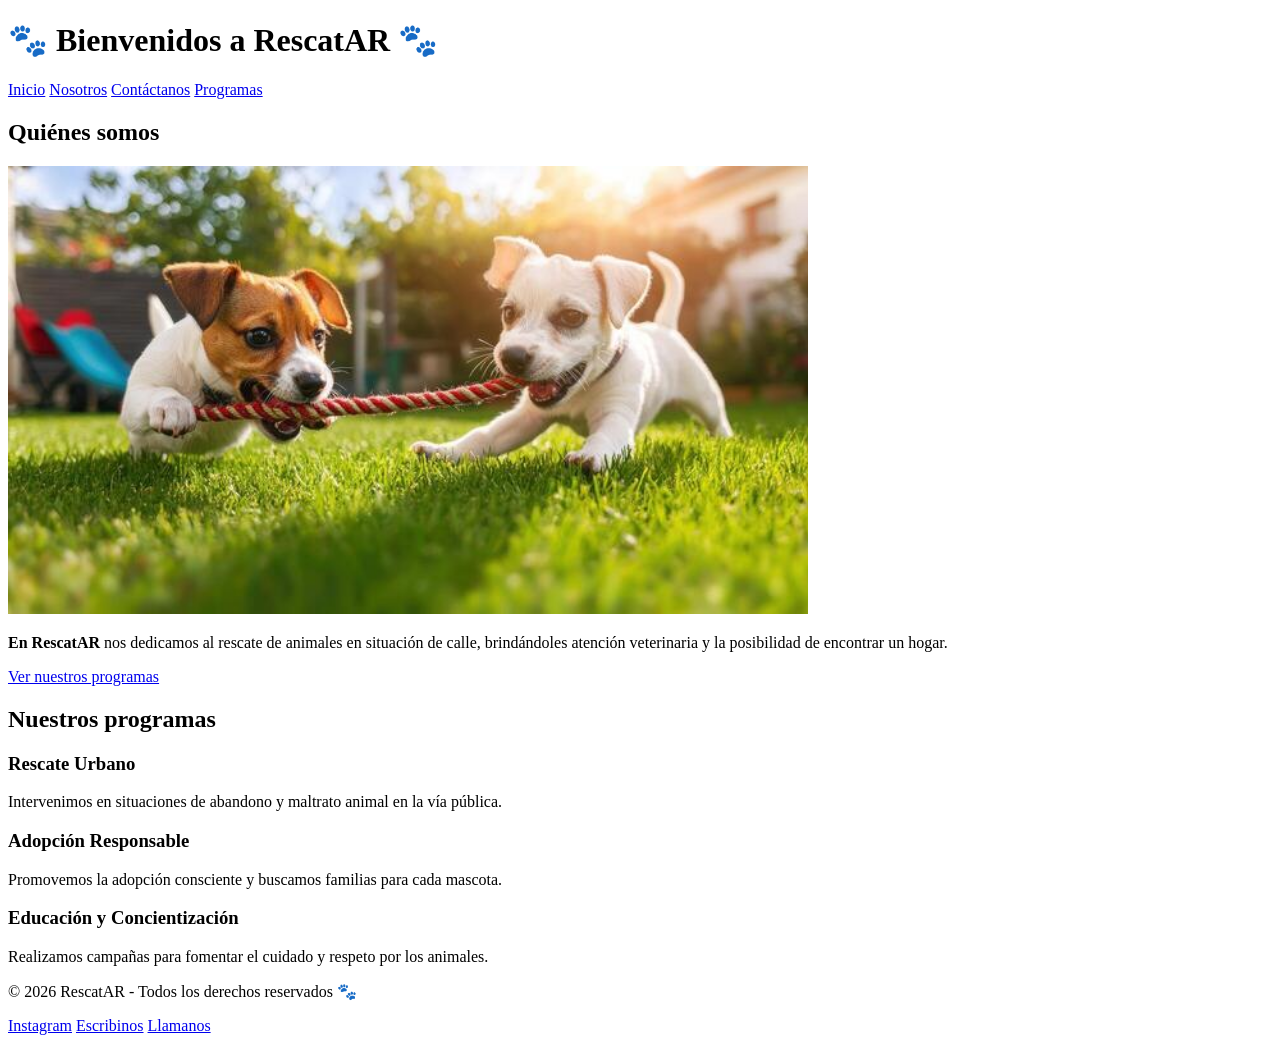
<file: index.html>
<!DOCTYPE html>
<html lang="es">

<head>
  <meta charset="UTF-8">
  <meta name="viewport" content="width=device-width, initial-scale=1.0">
  <title>RescatAR - Inicio</title>
</head>

<body>

<header>
  <h1>🐾 Bienvenidos a RescatAR 🐾</h1>

  <nav>
    <a href="index.html">Inicio</a>
    <a href="nosotros.html">Nosotros</a>
    <a href="contacto.html">Contáctanos</a>
    <a href="programas.html">Programas</a>
  </nav>
</header>

<main>

  <section id="inicio">
    <h2>Quiénes somos</h2>

    <img src="img/perros-jugando-index.jpeg" alt="Perros jugando" width="800">
    <p>
      <strong>En RescatAR</strong> nos dedicamos al rescate de animales en situación de calle,
      brindándoles atención veterinaria y la posibilidad de encontrar un hogar.
    </p>

    <!-- enlace interno -->
    <p>
      <a href="#programas">Ver nuestros programas</a>
    </p>
  </section>

  <!-- SECCIÓN DE PROGRAMAS -->
  <section id="programas">
    <h2>Nuestros programas</h2>

    <article>
      <h3>Rescate Urbano</h3>
      <p>Intervenimos en situaciones de abandono y maltrato animal en la vía pública.</p>
    </article>

    <article>
      <h3>Adopción Responsable</h3>
      <p>Promovemos la adopción consciente y buscamos familias para cada mascota.</p>
    </article>

    <article>
      <h3>Educación y Concientización</h3>
      <p>Realizamos campañas para fomentar el cuidado y respeto por los animales.</p>
    </article>
  </section>

</main>

<footer>
  <p>© 2026 RescatAR - Todos los derechos reservados 🐾</p>

  <div>
    <a href="https://www.instagram.com/patitasalrescate/?hl=es" target="_blank" rel="noopener noreferrer">Instagram</a>
    <a href="mailto:RescatAR@gmail.com">Escribinos</a>
    <a href="tel:+541165254875">Llamanos</a>
  </div>
</footer>

</body>
</html>
</file>
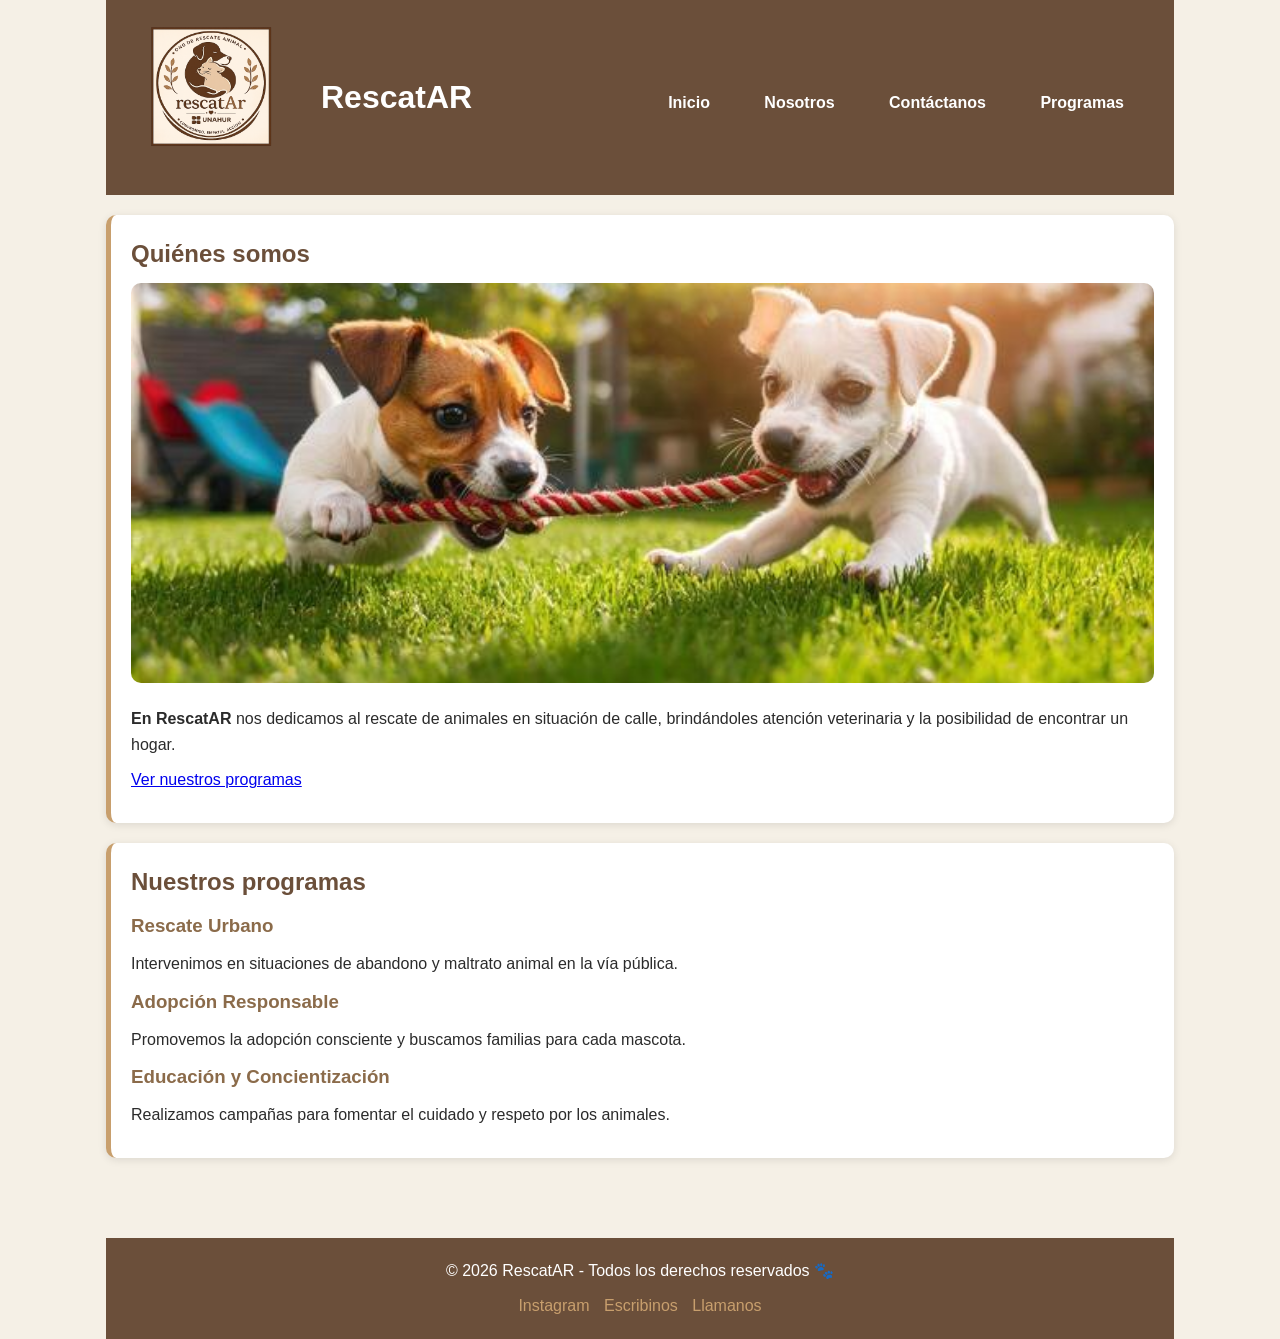
<file: Trabajo-Practico-RescatAr/Pagina RescatAr/index.html>
<!DOCTYPE html>
<html lang="es">

<head>
  <meta charset="UTF-8">
  <meta name="viewport" content="width=device-width, initial-scale=1.0">
 <link rel="stylesheet" href="css/estilos.css">
  <title>RescatAR - Inicio</title>
</head>

<body>

<header class="header">
  <div class="header-container">

    <img src="img/logo-ong-rescate-unahur.jpeg" class="logo">

    <h1>RescatAR</h1>

    <nav>
      <a href="index.html">Inicio</a>
      <a href="nosotros.html">Nosotros</a>
      <a href="contacto.html">Contáctanos</a>
      <a href="programas.html">Programas</a>
    </nav>

  </div>
</header>

<main>

  <section id="inicio">
    <h2>Quiénes somos</h2>

   <img src="img/perros-jugando-index.jpeg" class="img-nosotros">
    <p>
      <strong>En RescatAR</strong> nos dedicamos al rescate de animales en situación de calle,
      brindándoles atención veterinaria y la posibilidad de encontrar un hogar.
    </p>

    <!-- enlace interno -->
    <p>
      <a href="#programas">Ver nuestros programas</a>
    </p>
  </section>

  <!-- SECCIÓN DE PROGRAMAS -->
  <section id="programas">
    <h2>Nuestros programas</h2>

    <article>
      <h3>Rescate Urbano</h3>
      <p>Intervenimos en situaciones de abandono y maltrato animal en la vía pública.</p>
    </article>

    <article>
      <h3>Adopción Responsable</h3>
      <p>Promovemos la adopción consciente y buscamos familias para cada mascota.</p>
    </article>

    <article>
      <h3>Educación y Concientización</h3>
      <p>Realizamos campañas para fomentar el cuidado y respeto por los animales.</p>
    </article>
  </section>

</main>

<footer>
  <p>© 2026 RescatAR - Todos los derechos reservados 🐾</p>

  <div>
    <a href="https://www.instagram.com/patitasalrescate/?hl=es" target="_blank" rel="noopener noreferrer">Instagram</a>
    <a href="mailto:RescatAR@gmail.com">Escribinos</a>
    <a href="tel:+541165254875">Llamanos</a>
  </div>
</footer>

</body>
</html>
</file>
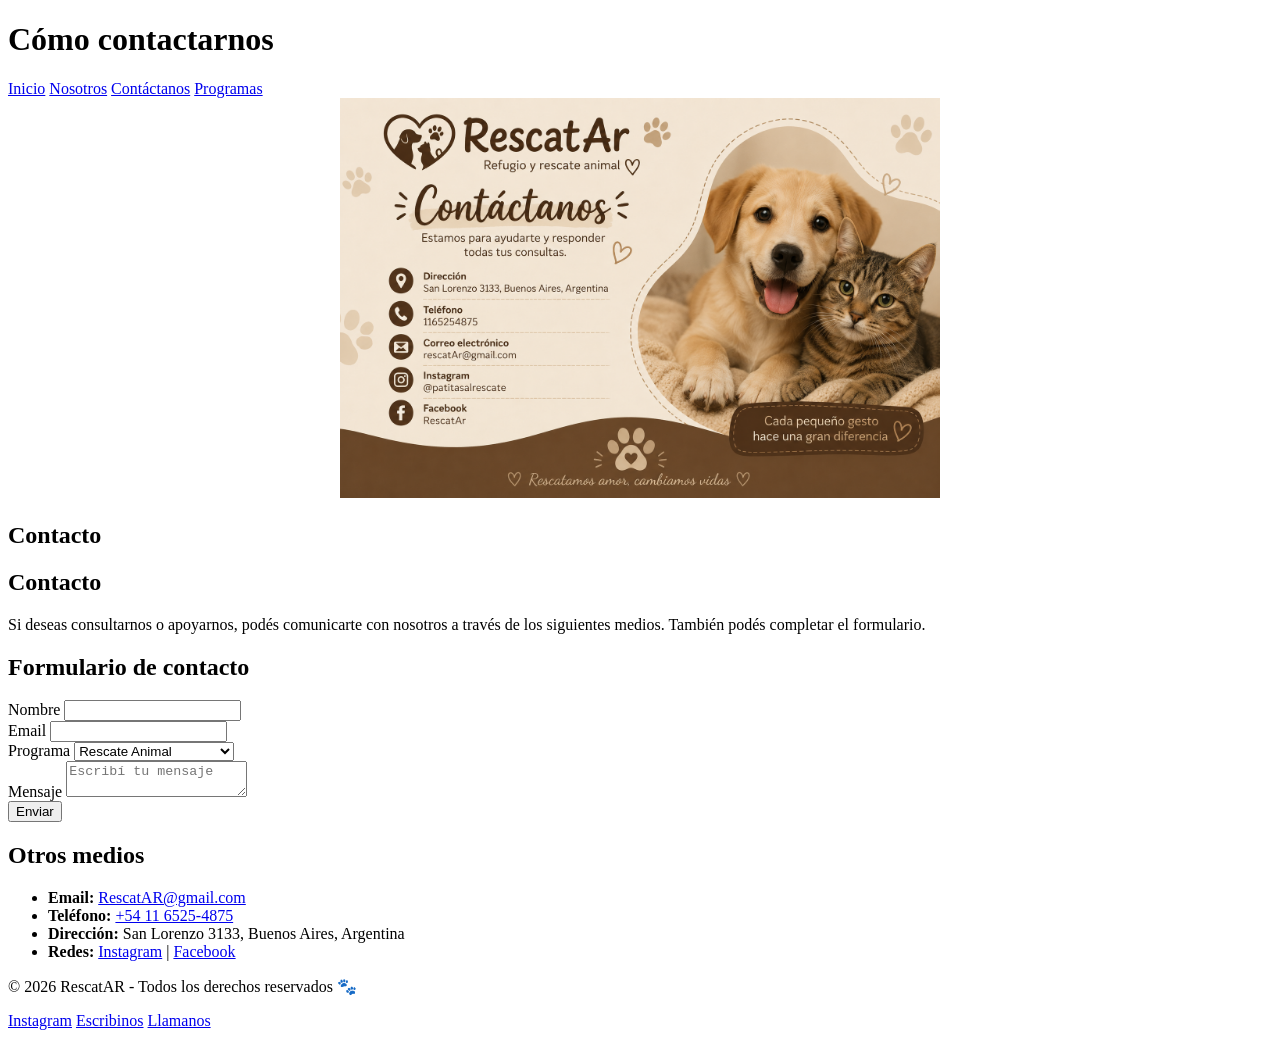
<file: contacto.html>
<!DOCTYPE html>
<html lang="es">

<head>
  <meta charset="UTF-8">
  <meta name="viewport" content="width=device-width, initial-scale=1.0">
  <title>RescatAR - Contacto</title>
</head>

<body>

<header>
  <h1>Cómo contactarnos</h1>

  <nav>
    <a href="index.html">Inicio</a>
    <a href="nosotros.html">Nosotros</a>
    <a href="contacto.html">Contáctanos</a>
    <a href="programas.html">Programas</a>
  </nav>
</header>
 <main>

  <div style="text-align: center;">
    <img src="img/foto-de-contactanos.jpeg" alt="Contacto RescatAR" width="600">
  </div>

  <section>   
    <h2>Contacto</h2>
    
  <section>
    <h2>Contacto</h2>
    <p>
      Si deseas consultarnos o apoyarnos, podés comunicarte con nosotros a través de los siguientes medios.
      También podés completar el formulario.
    </p>
  </section>

  <section>
    <h2>Formulario de contacto</h2>

    <form action="/enviar" method="post">

      <label for="nombre">Nombre</label>
      <input type="text" id="nombre" name="nombre" required><br>

      <label for="email">Email</label>
      <input type="email" id="email" name="email" required><br>

      <label for="programa">Programa</label>
      <select id="programa" name="programa">
        <option>Rescate Animal</option>
        <option>Atención Veterinaria</option>
        <option>Adopción Responsable</option>
      </select><br>

      <label for="mensaje">Mensaje</label>
      <textarea id="mensaje" name="mensaje" placeholder="Escribí tu mensaje"></textarea><br>

      <button type="submit">Enviar</button>

    </form>
  </section>

  <section>
    <h2>Otros medios</h2>

    <ul>
      <li><strong>Email:</strong> <a href="mailto:RescatAR@gmail.com">RescatAR@gmail.com</a></li>
      <li><strong>Teléfono:</strong> <a href="tel:+541165254875">+54 11 6525-4875</a></li>
      <li><strong>Dirección:</strong> San Lorenzo 3133, Buenos Aires, Argentina</li>
      <li>
        <strong>Redes:</strong>
        <a href="https://www.instagram.com/patitasalrescate/?hl=es" target="_blank" rel="noopener noreferrer">Instagram</a> |
        <a href="https://www.facebook.com/" target="_blank" rel="noopener noreferrer">Facebook</a>
      </li>
    </ul>

  </section>

</main>

<footer>
  <p>© 2026 RescatAR - Todos los derechos reservados 🐾</p>

  <div>
    <a href="https://www.instagram.com/patitasalrescate/?hl=es" target="_blank" rel="noopener noreferrer">Instagram</a>
    <a href="mailto:RescatAR@gmail.com">Escribinos</a>
    <a href="tel:+541165254875">Llamanos</a>
  </div>
</footer>

</body>
</html>
</file>
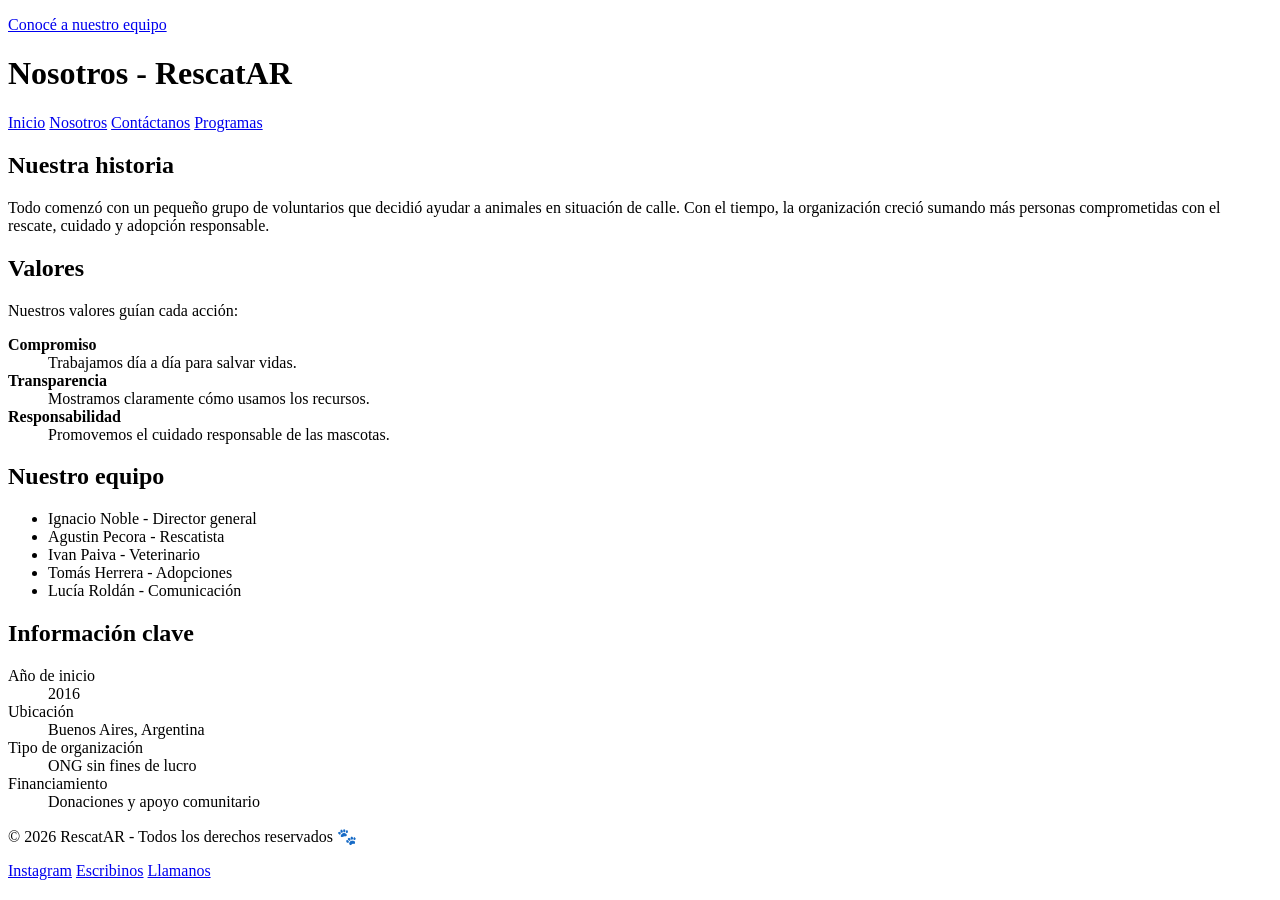
<file: nosotros.html>
<!DOCTYPE html>
    <html lang="es">

    <head>
    <meta charset="UTF-8">
    <meta name="viewport" content="width=device-width, initial-scale=1.0">
    <p><a href="#equipo">Conocé a nuestro equipo</a></p>
    <title>RescatAR - Nosotros</title>
    </head>

    <body>

    <header>
    <h1>Nosotros - RescatAR</h1>

    <nav>
        <a href="index.html">Inicio</a>
        <a href="nosotros.html">Nosotros</a>
        <a href="contacto.html">Contáctanos</a>
        <a href="programas.html">Programas</a>
    </nav>
    </header>

    <main>

    <section id="historia">
        <h2>Nuestra historia</h2>
        <p>
        Todo comenzó con un pequeño grupo de voluntarios que decidió ayudar a animales en situación de calle.
        Con el tiempo, la organización creció sumando más personas comprometidas con el rescate,
        cuidado y adopción responsable.
        </p>
    </section>

    <section id="valores">
        <h2>Valores</h2>

        <p>Nuestros valores guían cada acción:</p>

        <dl>
        <dt><strong>Compromiso</strong></dt>
        <dd>Trabajamos día a día para salvar vidas.</dd>

        <dt><strong>Transparencia</strong></dt>
        <dd>Mostramos claramente cómo usamos los recursos.</dd>

        <dt><strong>Responsabilidad</strong></dt>
        <dd>Promovemos el cuidado responsable de las mascotas.</dd>
        </dl>
    </section>

    <section id="equipo">
        <h2>Nuestro equipo</h2>

        <ul>
        <li>Ignacio Noble - Director general</li>
        <li>Agustin Pecora - Rescatista</li>
        <li>Ivan Paiva - Veterinario</li>
        <li>Tomás Herrera - Adopciones</li>
        <li>Lucía Roldán - Comunicación</li>
        </ul>
    </section>

    <section id="datos">
        <h2>Información clave</h2>

        <dl>
        <dt>Año de inicio</dt>
        <dd>2016</dd>

        <dt>Ubicación</dt>
        <dd>Buenos Aires, Argentina</dd>

        <dt>Tipo de organización</dt>
        <dd>ONG sin fines de lucro</dd>

        <dt>Financiamiento</dt>
        <dd>Donaciones y apoyo comunitario</dd>
        </dl>
    </section>

    </main>

    <footer>
    <p>© 2026 RescatAR - Todos los derechos reservados 🐾</p>

    <div>
        <a href="https://www.instagram.com/patitasalrescate/?hl=es" target="_blank" rel="noopener noreferrer">Instagram</a>
        <a href="mailto:RescatAR@gmail.com">Escribinos</a>
        <a href="tel:+541165254875">Llamanos</a>
    </div>
    </footer>

    </body>
    </html>
</file>
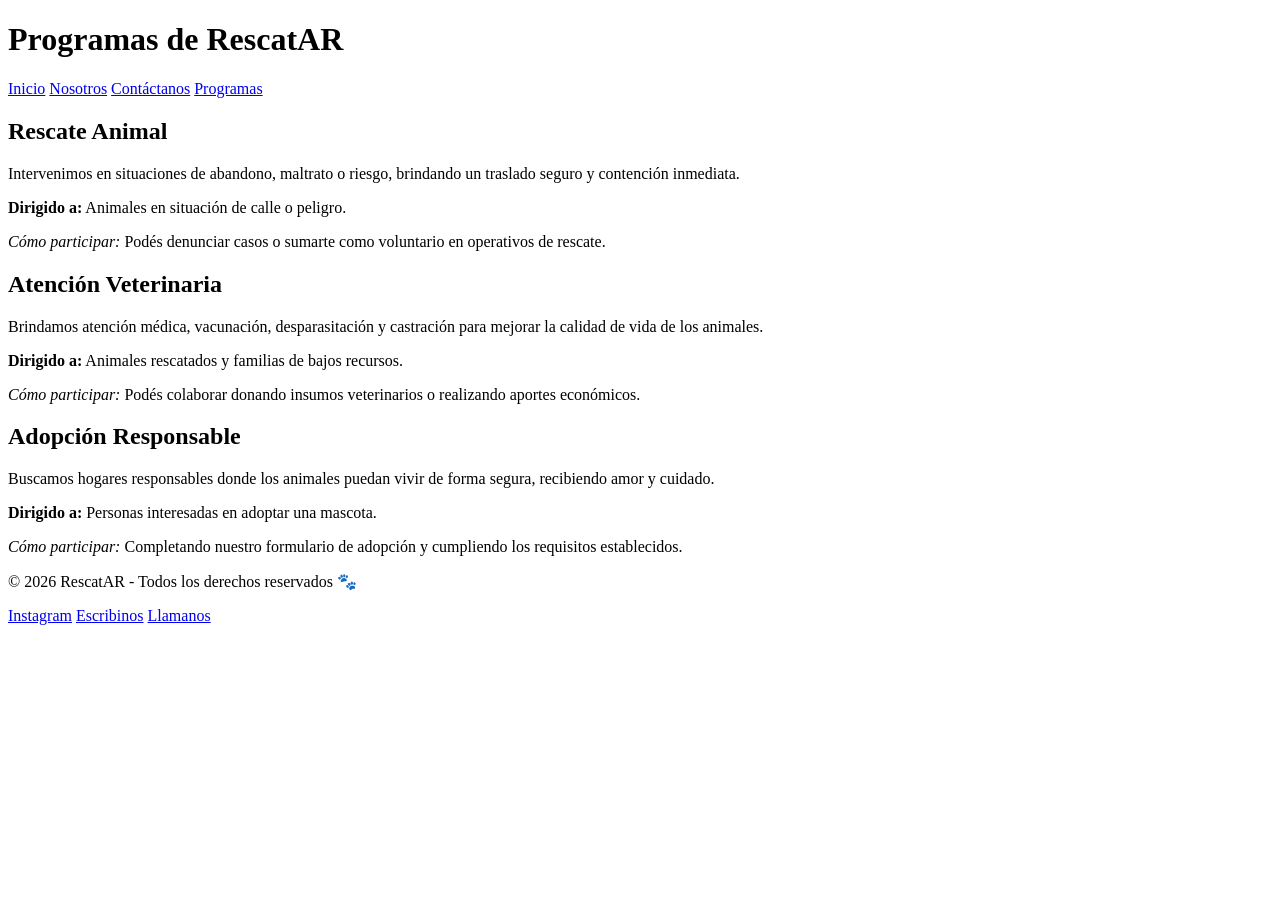
<file: programas.html>
<!DOCTYPE html>
    <html lang="es">

    <head>
        <meta charset="UTF-8">
        <meta name="viewport" content="width=device-width, initial-scale=1.0">
        <title>RescatAR - Programas</title>
    </head>

    <body>

        <header>
            <h1>Programas de RescatAR</h1>

    <nav>
        <a href="index.html">Inicio</a>
        <a href="nosotros.html">Nosotros</a>
        <a href="contacto.html">Contáctanos</a>
        <a href="programas.html">Programas</a>
    </nav>
    </header>

    <main>

    <section>
        <article>
        <h2>Rescate Animal</h2>
        <p>
            Intervenimos en situaciones de abandono, maltrato o riesgo,
            brindando un traslado seguro y contención inmediata.
        </p>

        <p><strong>Dirigido a:</strong> Animales en situación de calle o peligro.</p>

        <p><em>Cómo participar:</em> Podés denunciar casos o sumarte como voluntario en operativos de rescate.</p>
        </article>
    </section>


    <section>
        <article>
        <h2>Atención Veterinaria</h2>
        <p>
            Brindamos atención médica, vacunación, desparasitación y castración
            para mejorar la calidad de vida de los animales.
        </p>

        <p><strong>Dirigido a:</strong> Animales rescatados y familias de bajos recursos.</p>

        <p><em>Cómo participar:</em> Podés colaborar donando insumos veterinarios o realizando aportes económicos.</p>
        </article>
    </section>

    
    <section>
        <article>
        <h2>Adopción Responsable</h2>
        <p>
            Buscamos hogares responsables donde los animales puedan vivir de forma segura,
            recibiendo amor y cuidado.
        </p>

        <p><strong>Dirigido a:</strong> Personas interesadas en adoptar una mascota.</p>

        <p><em>Cómo participar:</em> Completando nuestro formulario de adopción y cumpliendo los requisitos establecidos.</p>
        </article>
    </section>

    </main>

    <footer>
    <p>© 2026 RescatAR - Todos los derechos reservados 🐾</p>

    <div>
        <a href="https://www.instagram.com/patitasalrescate/?hl=es" target="_blank" rel="noopener noreferrer">Instagram</a>
        <a href="mailto:RescatAR@gmail.com">Escribinos</a>
        <a href="tel:+541165254875">Llamanos</a>
    </div>
    </footer>

    </body>
    </html>
</file>
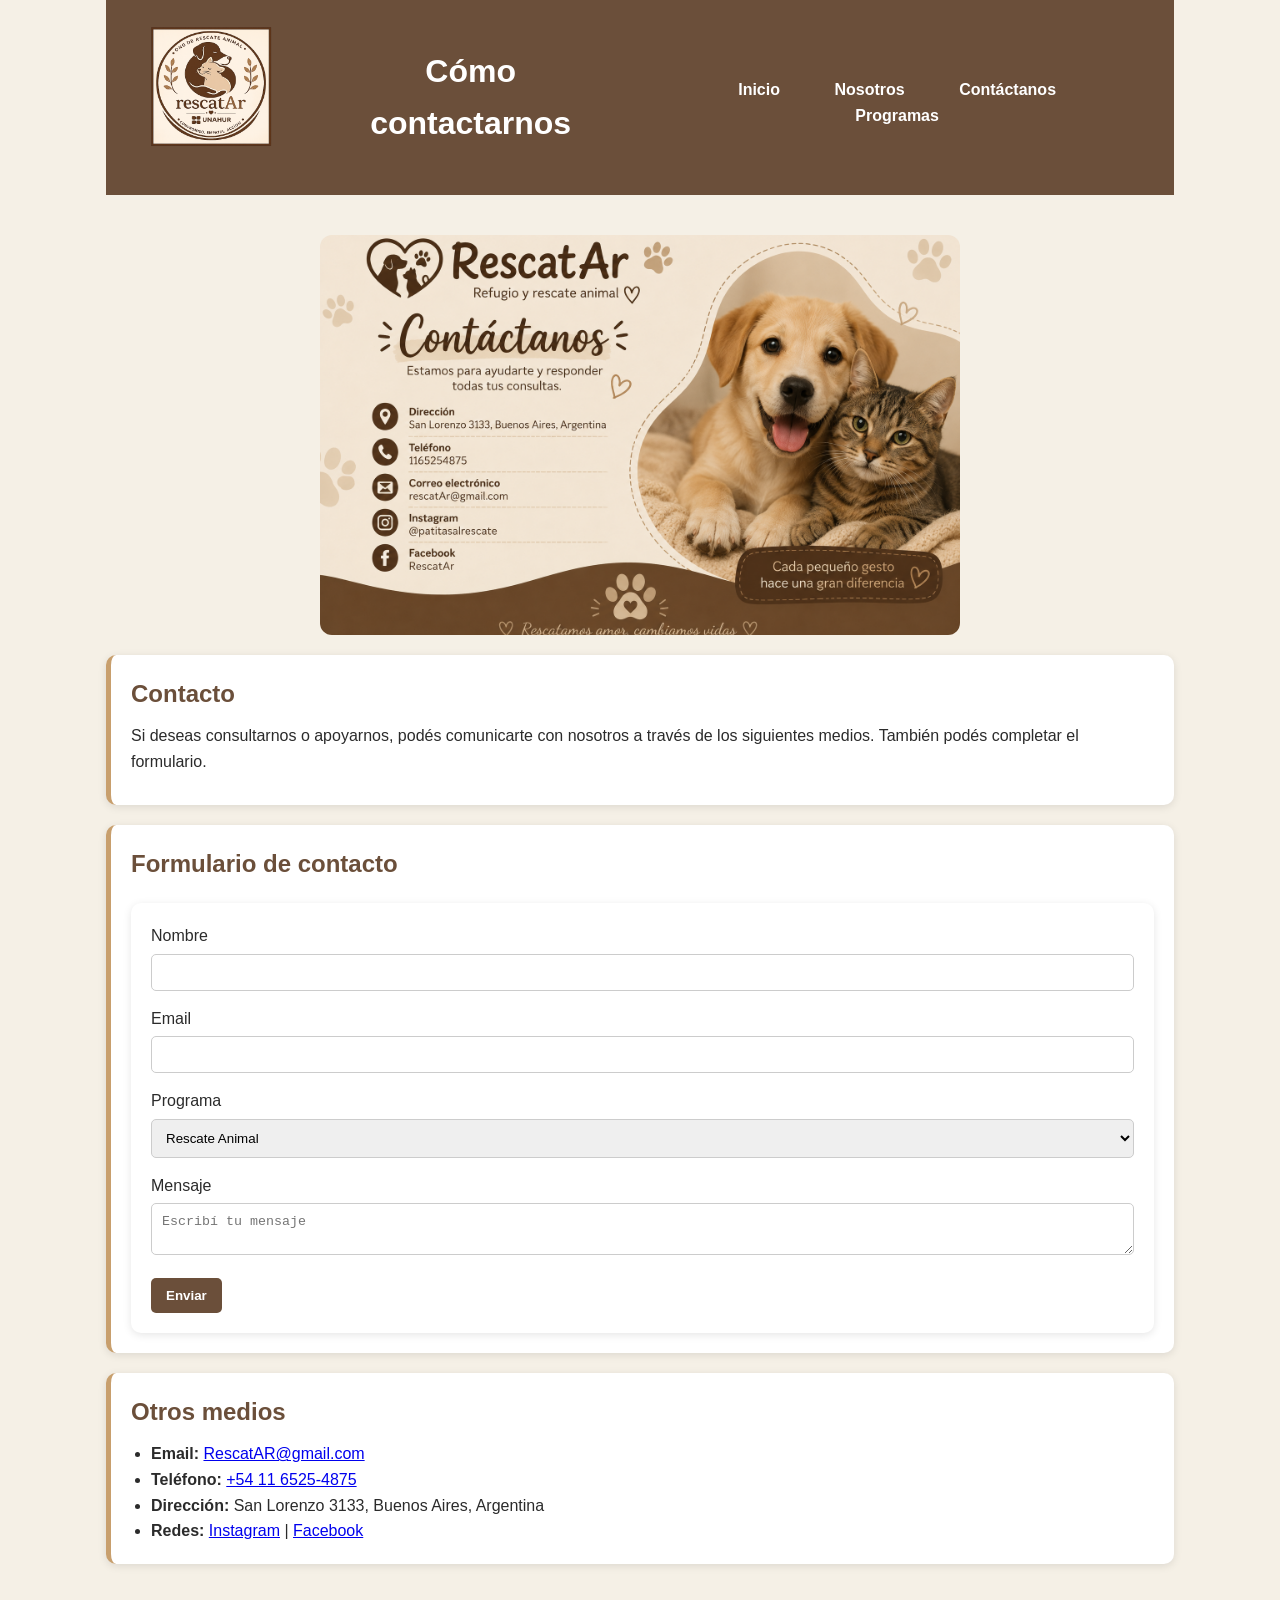
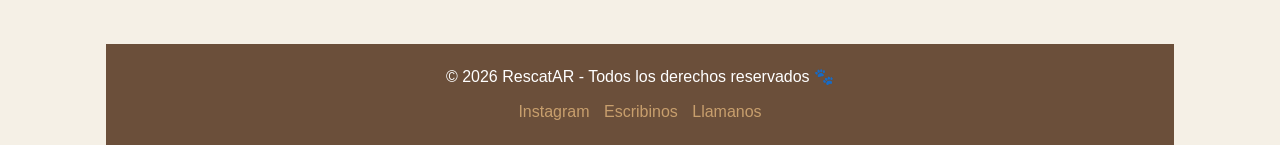
<file: Trabajo-Practico-RescatAr/Pagina RescatAr/contacto.html>
<!DOCTYPE html>
<html lang="es">

<head>
  <meta charset="UTF-8">
  <meta name="viewport" content="width=device-width, initial-scale=1.0">
  <link rel="stylesheet" href="css/estilos.css">
  <title>RescatAR - Contacto</title>
</head>

<body>

<header class="header">
  <div class="header-container">
     <img src="img/logo-ong-rescate-unahur.jpeg" class="logo">
  <h1>Cómo contactarnos</h1>

  <nav>
    <a href="index.html">Inicio</a>
    <a href="nosotros.html">Nosotros</a>
    <a href="contacto.html">Contáctanos</a>
    <a href="programas.html">Programas</a>
  </nav>
</header>
 <main>

  <div style="text-align: center;">
    <img src="img/foto-de-contactanos.jpeg" class="img-contacto">
  </div>

    
  <section>
    <h2>Contacto</h2>
    <p>
      Si deseas consultarnos o apoyarnos, podés comunicarte con nosotros a través de los siguientes medios.
      También podés completar el formulario.
    </p>
  </section>

  <section>
    <h2>Formulario de contacto</h2>

    <form action="/enviar" method="post">

      <label for="nombre">Nombre</label>
      <input type="text" id="nombre" name="nombre" required><br>

      <label for="email">Email</label>
      <input type="email" id="email" name="email" required><br>

      <label for="programa">Programa</label>
      <select id="programa" name="programa">
        <option>Rescate Animal</option>
        <option>Atención Veterinaria</option>
        <option>Adopción Responsable</option>
      </select><br>

      <label for="mensaje">Mensaje</label>
      <textarea id="mensaje" name="mensaje" placeholder="Escribí tu mensaje"></textarea><br>

      <button type="submit">Enviar</button>

    </form>
  </section>

  <section>
    <h2>Otros medios</h2>

    <ul>
      <li><strong>Email:</strong> <a href="mailto:RescatAR@gmail.com">RescatAR@gmail.com</a></li>
      <li><strong>Teléfono:</strong> <a href="tel:+541165254875">+54 11 6525-4875</a></li>
      <li><strong>Dirección:</strong> San Lorenzo 3133, Buenos Aires, Argentina</li>
      <li>
        <strong>Redes:</strong>
        <a href="https://www.instagram.com/patitasalrescate/?hl=es" target="_blank" rel="noopener noreferrer">Instagram</a> |
        <a href="https://www.facebook.com/" target="_blank" rel="noopener noreferrer">Facebook</a>
      </li>
    </ul>

  </section>

</main>

<footer>
  <p>© 2026 RescatAR - Todos los derechos reservados 🐾</p>

  <div>
    <a href="https://www.instagram.com/patitasalrescate/?hl=es" target="_blank" rel="noopener noreferrer">Instagram</a>
    <a href="mailto:RescatAR@gmail.com">Escribinos</a>
    <a href="tel:+541165254875">Llamanos</a>
  </div>
</footer>

</body>
</html>
</file>
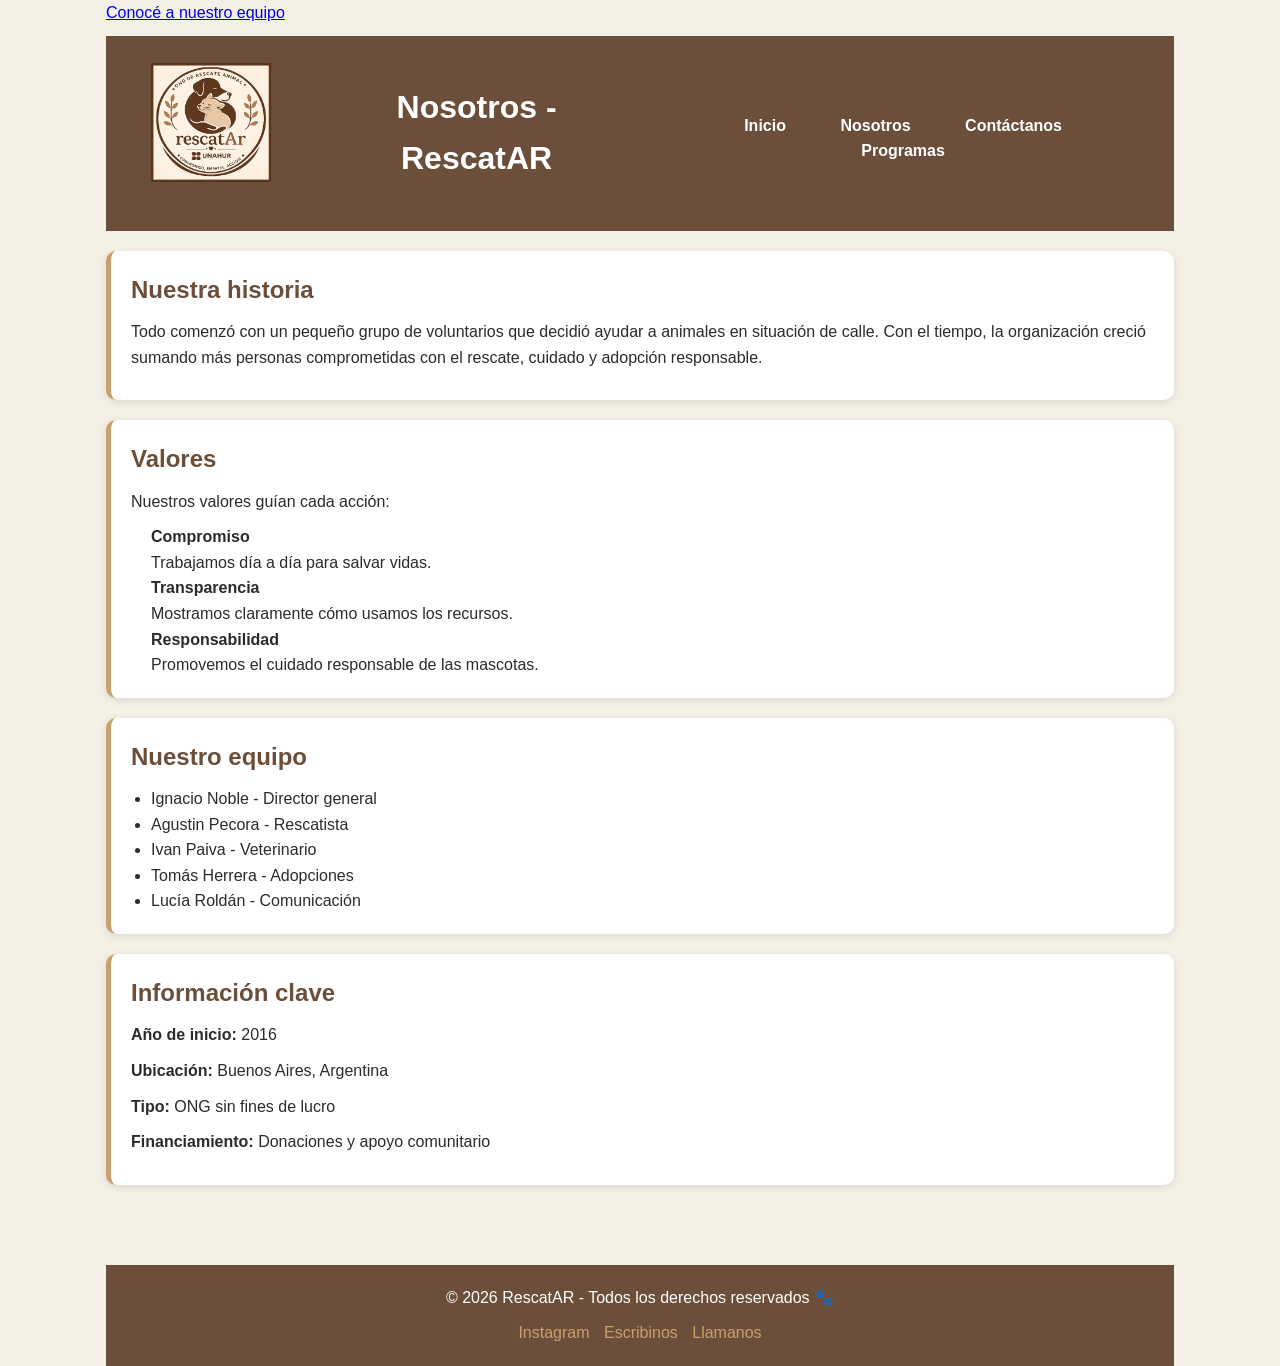
<file: Trabajo-Practico-RescatAr/Pagina RescatAr/nosotros.html>
<!DOCTYPE html>
    <html lang="es">

    <head>
    <meta charset="UTF-8">
    <meta name="viewport" content="width=device-width, initial-scale=1.0">
    <link rel="stylesheet" href="css/estilos.css">
    <p><a href="#equipo">Conocé a nuestro equipo</a></p>
    <title>RescatAR - Nosotros</title>
    </head>

    <body>

    <header class="header">
        <div class="header-container">
         <img src="img/logo-ong-rescate-unahur.jpeg" class="logo"> 
    <h1>Nosotros - RescatAR</h1>

    <nav>
        <a href="index.html">Inicio</a>
        <a href="nosotros.html">Nosotros</a>
        <a href="contacto.html">Contáctanos</a>
        <a href="programas.html">Programas</a>
    </nav>
    </header>

    <main>

    <section id="historia">
        <h2>Nuestra historia</h2>
        <p>
        Todo comenzó con un pequeño grupo de voluntarios que decidió ayudar a animales en situación de calle.
        Con el tiempo, la organización creció sumando más personas comprometidas con el rescate,
        cuidado y adopción responsable.
        </p>
    </section>

    <section id="valores">
        <h2>Valores</h2>

        <p>Nuestros valores guían cada acción:</p>

        <dl>
        <dt><strong>Compromiso</strong></dt>
        <dd>Trabajamos día a día para salvar vidas.</dd>

        <dt><strong>Transparencia</strong></dt>
        <dd>Mostramos claramente cómo usamos los recursos.</dd>

        <dt><strong>Responsabilidad</strong></dt>
        <dd>Promovemos el cuidado responsable de las mascotas.</dd>
        </dl>
    </section>

    <section id="equipo">
        <h2>Nuestro equipo</h2>

        <ul>
        <li>Ignacio Noble - Director general</li>
        <li>Agustin Pecora - Rescatista</li>
        <li>Ivan Paiva - Veterinario</li>
        <li>Tomás Herrera - Adopciones</li>
        <li>Lucía Roldán - Comunicación</li>
        </ul>
    </section>

    <section class="info-card">
  <h2>Información clave</h2>

        <p><strong>Año de inicio:</strong> 2016</p>
        <p><strong>Ubicación:</strong> Buenos Aires, Argentina</p>
        <p><strong>Tipo:</strong> ONG sin fines de lucro</p>
        <p><strong>Financiamiento:</strong> Donaciones y apoyo comunitario</p>
    </section>

    </main>

    <footer>
    <p>© 2026 RescatAR - Todos los derechos reservados 🐾</p>

    <div>
        <a href="https://www.instagram.com/patitasalrescate/?hl=es" target="_blank" rel="noopener noreferrer">Instagram</a>
        <a href="mailto:RescatAR@gmail.com">Escribinos</a>
        <a href="tel:+541165254875">Llamanos</a>
    </div>
    </footer>

    </body>
    </html>
</file>
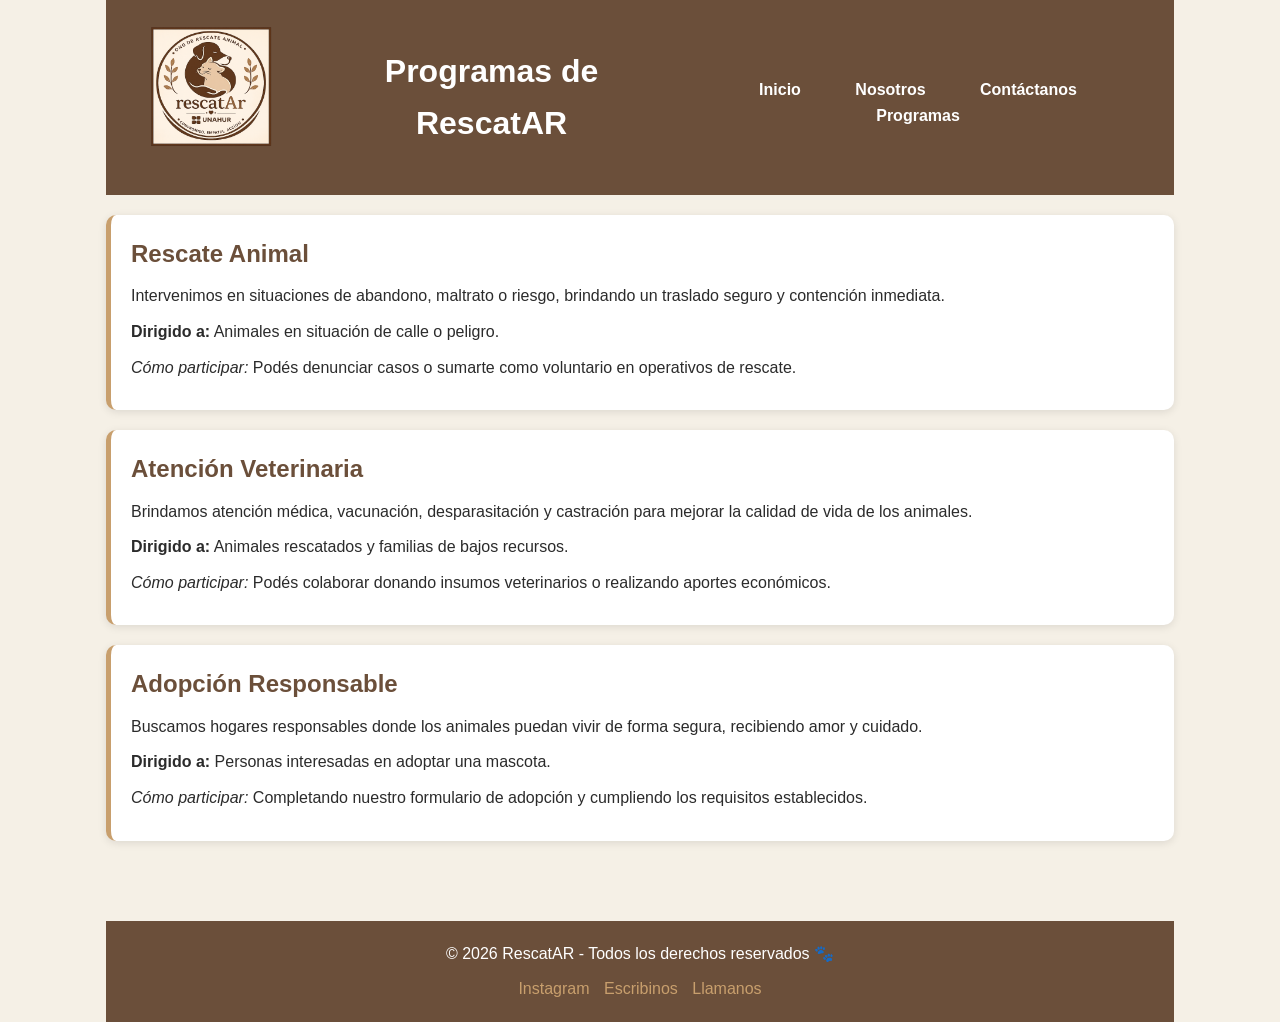
<file: Trabajo-Practico-RescatAr/Pagina RescatAr/programas.html>
<!DOCTYPE html>
    <html lang="es">

    <head>
        <meta charset="UTF-8">
        <meta name="viewport" content="width=device-width, initial-scale=1.0">
       <link rel="stylesheet" href="css/estilos.css">
        <title>RescatAR - Programas</title>
    </head>

    <body>

        <header class="header">
            <div class="header-container">
                 <img src="img/logo-ong-rescate-unahur.jpeg" class="logo">
            <h1>Programas de RescatAR</h1>

    <nav>
        <a href="index.html">Inicio</a>
        <a href="nosotros.html">Nosotros</a>
        <a href="contacto.html">Contáctanos</a>
        <a href="programas.html">Programas</a>
    </nav>
    </header>

    <main>

    <section>
        <article>
        <h2>Rescate Animal</h2>
        <p>
            Intervenimos en situaciones de abandono, maltrato o riesgo,
            brindando un traslado seguro y contención inmediata.
        </p>

        <p><strong>Dirigido a:</strong> Animales en situación de calle o peligro.</p>

        <p><em>Cómo participar:</em> Podés denunciar casos o sumarte como voluntario en operativos de rescate.</p>
        </article>
    </section>


    <section>
        <article>
        <h2>Atención Veterinaria</h2>
        <p>
            Brindamos atención médica, vacunación, desparasitación y castración
            para mejorar la calidad de vida de los animales.
        </p>

        <p><strong>Dirigido a:</strong> Animales rescatados y familias de bajos recursos.</p>

        <p><em>Cómo participar:</em> Podés colaborar donando insumos veterinarios o realizando aportes económicos.</p>
        </article>
    </section>

    
    <section>
        <article>
        <h2>Adopción Responsable</h2>
        <p>
            Buscamos hogares responsables donde los animales puedan vivir de forma segura,
            recibiendo amor y cuidado.
        </p>

        <p><strong>Dirigido a:</strong> Personas interesadas en adoptar una mascota.</p>

        <p><em>Cómo participar:</em> Completando nuestro formulario de adopción y cumpliendo los requisitos establecidos.</p>
        </article>
    </section>

    </main>

    <footer>
    <p>© 2026 RescatAR - Todos los derechos reservados 🐾</p>

    <div>
        <a href="https://www.instagram.com/patitasalrescate/?hl=es" target="_blank" rel="noopener noreferrer">Instagram</a>
        <a href="mailto:RescatAR@gmail.com">Escribinos</a>
        <a href="tel:+541165254875">Llamanos</a>
    </div>
    </footer>

    </body>
    </html>
</file>
<file: Trabajo-Practico-RescatAr/Pagina RescatAr/css/estilos.css>
/* =========================
   VARIABLES
========================= */
:root {
  --color-fondo: #f5f0e6;
  --color-primario: #6b4f3a;
  --color-secundario: #8b6b4a;
  --color-acento: #c89f6d;
  --color-texto: #2b2b2b;
  --color-blanco: #ffffff;
}

/* =========================
   RESET
========================= */
* {
  margin: 0;
  padding: 0;
  box-sizing: border-box;
}

/* =========================
   BASE GENERAL
========================= */
body {
  font-family: Arial, sans-serif;
  font-size: 16px;
  line-height: 1.6;

  background-color: var(--color-fondo);
  color: var(--color-texto);

  max-width: 1100px;
  margin: 0 auto;
  padding: 0 1rem;
}

/* =========================
   HEADER
========================= */
header {
  background-color: var(--color-primario);
  color: var(--color-blanco);
  text-align: center;
  padding: 25px 15px;
}

header h1 {
  font-size: 2rem;
}

/* =========================
   NAV
========================= */
nav {
  margin-top: 10px;
}

nav a {
  color: var(--color-blanco);
  text-decoration: none;
  margin: 0 10px;
  padding: 6px 10px;
  border-radius: 5px;
  font-weight: bold;
  transition: 0.3s;
}

nav a:hover {
  background-color: var(--color-acento);
  color: var(--color-blanco);
}

/* =========================
   MAIN
========================= */
main {
  padding: 20px 0;
}

/* =========================
   SECCIONES (CARDS)
========================= */
section {
  background-color: var(--color-blanco);
  margin-bottom: 20px;
  padding: 20px;
  border-radius: 10px;

  border-left: 5px solid var(--color-acento);
  box-shadow: 0 2px 8px rgba(0, 0, 0, 0.1);
}

/* =========================
   TIPOGRAFÍA
========================= */
h2 {
  color: var(--color-primario);
  margin-bottom: 10px;
}

h3 {
  color: var(--color-secundario);
  margin-bottom: 10px;
}

p {
  margin-bottom: 10px;
}

/* =========================
   IMÁGENES
========================= */
img {
  width: 100%;
  max-height: 400px;
  object-fit: cover;
  border-radius: 10px;
  margin-bottom: 15px;
}

/* =========================
   LISTAS
========================= */
ul, dl {
  margin-left: 20px;
}

/* =========================
   FORMULARIO
========================= */
form {
  background-color: var(--color-blanco);
  padding: 20px;
  border-radius: 10px;
  margin-top: 20px;
  box-shadow: 0 2px 8px rgba(0,0,0,0.1);
}

input,
select,
textarea {
  width: 100%;
  padding: 10px;
  margin: 5px 0 15px 0;
  border: 1px solid #ccc;
  border-radius: 5px;
}

button {
  background-color: var(--color-primario);
  color: var(--color-blanco);
  border: none;
  padding: 10px 15px;
  cursor: pointer;
  border-radius: 5px;
  font-weight: bold;
}

button:hover {
  background-color: var(--color-secundario);
}

/* =========================
   FOOTER
========================= */
footer {
  margin-top: 40px;
  padding: 20px;
  text-align: center;
  background-color: var(--color-primario);
  color: var(--color-blanco);
}

footer a {
  color: var(--color-acento);
  text-decoration: none;
  margin: 0 5px;
}


.img-contacto {
  width: 60%;          /* más chica */
  height: auto;        /* mantiene proporción */
  display: block;
  margin: 20px auto;
  border-radius: 12px;
}


/* =========================
   HEADER PRO NIVEL FINAL
========================= */

.header {
  background-color: var(--color-primario);
  padding: 15px 30px;
}

.header-container {
  display: flex;
  align-items: center;
  justify-content: space-between;
}

/* LOGO */
.logo {
  width: 150px;
  max-width: 150%;
  height: auto;
}

/* AGRUPAR LOGO + TITULO */
.header-container h1 {
  color: var(--color-blanco);
  font-size: 2rem;
  margin-left: 15px;
}

/* contenedor izquierdo */
.header-container {
  gap: 20px;
}

/* NAV */
.header nav {
  margin-left: auto;
}

.header nav a {
  color: var(--color-blanco);
  text-decoration: none;
  margin-left: 20px;
  font-weight: bold;
  transition: 0.3s;
}

.header nav a:hover {
  color: var(--color-acento);
}
</file>
